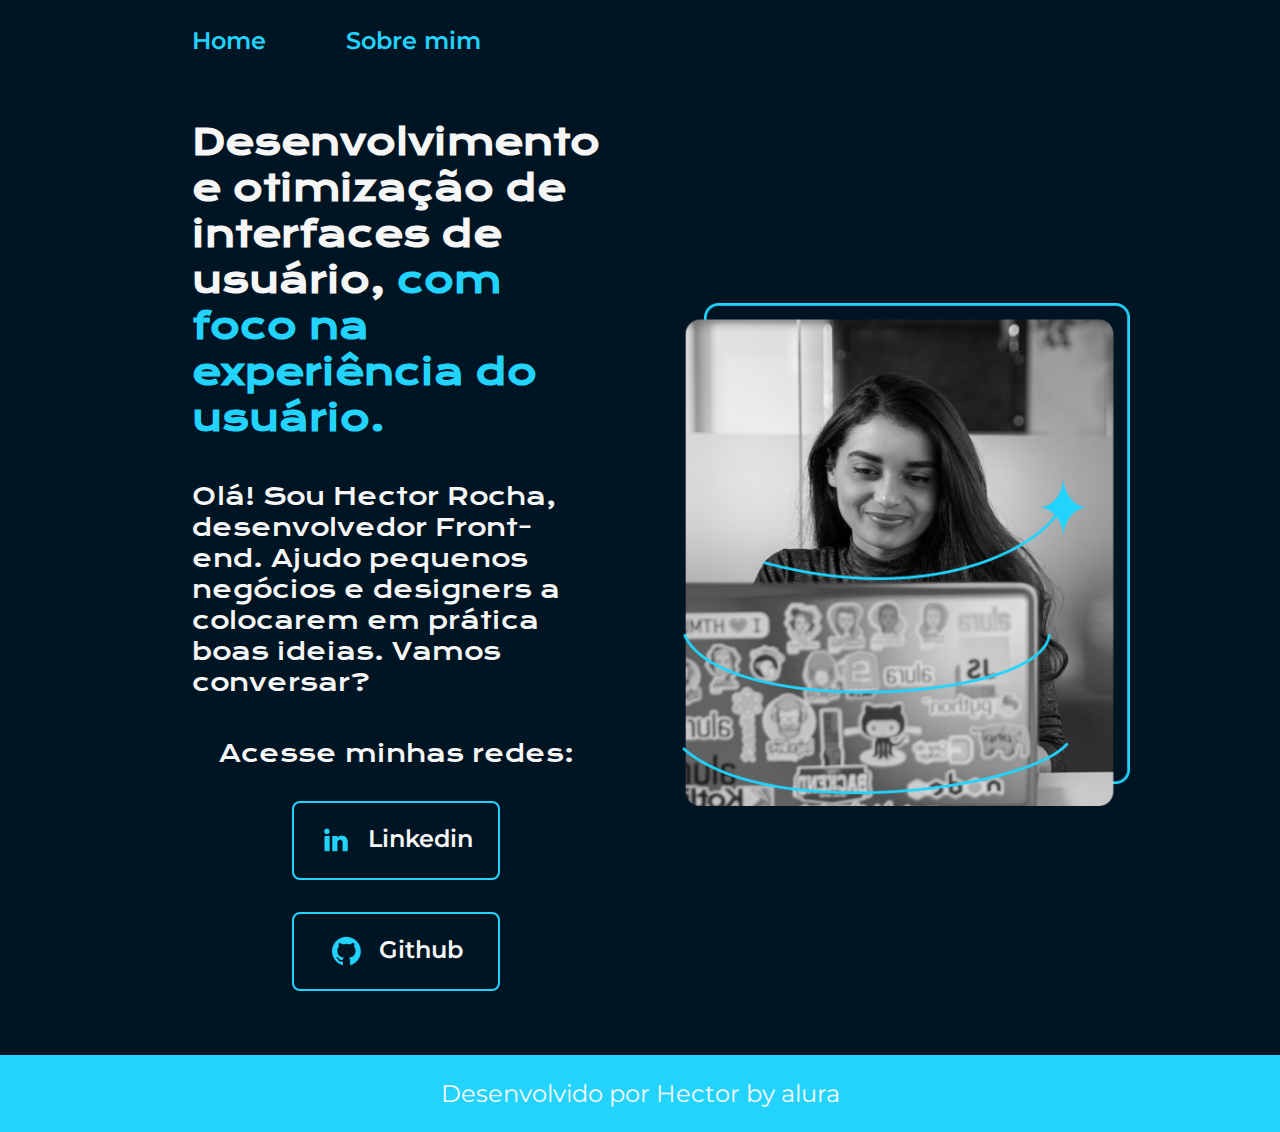
<file: index.html>
<!DOCTYPE html>
<html lang="pt-br">
<head>
	<meta charset="UTF-8">
	<meta http-equiv="X-UA-Compatible" content="IE=edge">
	<meta name="viewport" content="width=device-width, initial-scale=1.0">
	<title>Portfolio</title>
	<link rel="stylesheet" href="./slyles/styles.css">
</head>
<body>
	<header class="cabecalho">
			<nav class="cabecalho__menu">
				<a class="cabecalho__menu__link" href="index.html">Home</a>
				<a class="cabecalho__menu__link" href="about.html">Sobre mim</a>
			</nav>
	</header>
	<main class="apresentacao">
		<section class="apresentacao__conteudo">
			<h1 class="apresentacao__conteudo__titulo">Desenvolvimento e otimização de interfaces de usuário,<strong class="titulo-destaque"> com foco na experiência do usuário.</strong></h1>
			<p class="apresentacao__conteudo__texto">Olá! Sou Hector Rocha, desenvolvedor Front-end. Ajudo pequenos negócios e designers a colocarem em prática boas ideias. Vamos conversar?
			</p>
		<div class="apresentacao__links">
			<h2 class="apresentacao__links__subtitulo">Acesse minhas redes:</h2>	
				<a class="apresentacao__links__apresentacao" href="https://www.linkedin.com/in/hectorrochaa/  ">
					<img src="./imagens/Logo linkedin.png"> Linkedin</a>
				<a class="apresentacao__links__apresentacao" href="https://github.com/Hector1dev">
					<img src="./imagens/Logo Github-1.png"> Github</a>
		</div>
	</section>
		<img class="apresentacao__imagem" src="imagens/Imagem.png" alt="foto Hector codando">
	</main>
	
	<footer class="rodape">
		Desenvolvido por Hector by alura </footer>

</body>
</html>
</file>
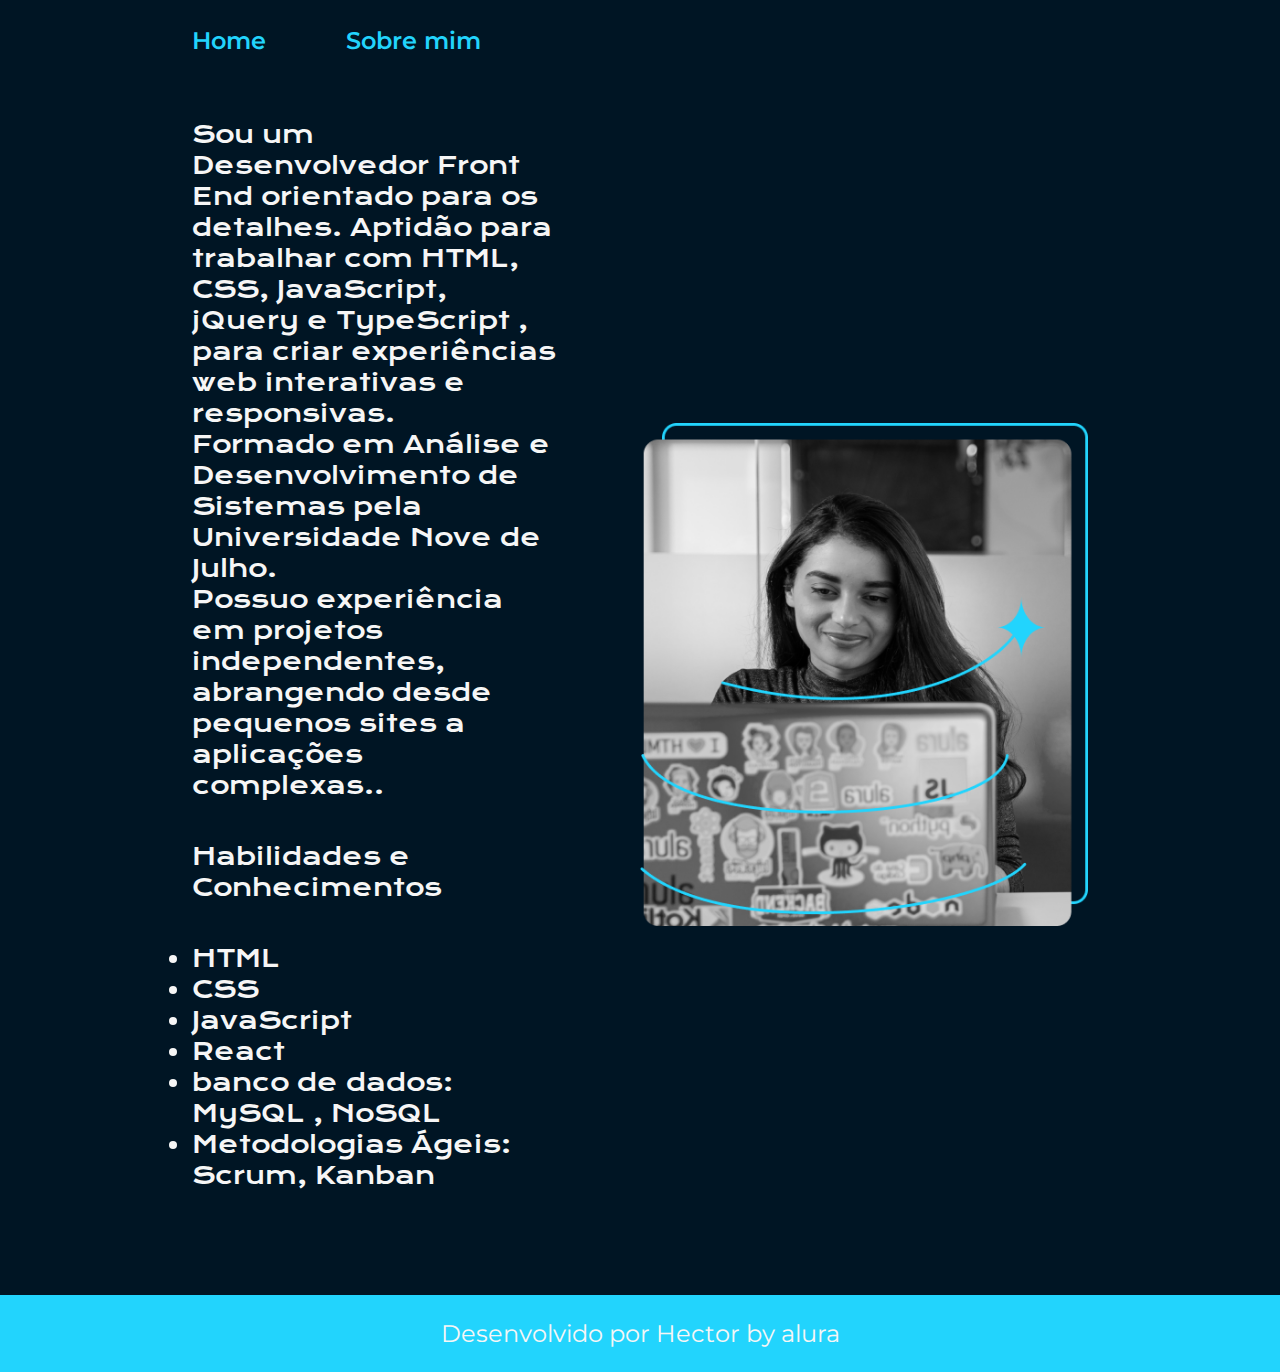
<file: about.html>
<!DOCTYPE html>
<html lang="pt-br">
<head>
    <meta charset="UTF-8">
    <meta name="viewport" content="width=S, initial-scale=1.0">
    <title>Sobre Mim</title>
    <link rel="stylesheet" href="./slyles/styles.css">
</head>
    <body>
        <header class="cabecalho">
            <nav class="cabecalho__menu">
                <a class="cabecalho__menu__link" href="index.html">Home</a>
                <a class="cabecalho__menu__link" href="about.html">Sobre mim</a>
            </nav>
            
        </header>
        <main class="apresentacao">
            <section class="apresentacao__conteudo">
                <p class="apresentacao__conteudo__texto"> 
                       
                    Sou um Desenvolvedor Front End orientado para os detalhes.
                    Aptidão para trabalhar com HTML, CSS, JavaScript, jQuery e TypeScript , para criar experiências web interativas e responsivas.<br>
                    Formado em Análise e Desenvolvimento de Sistemas pela Universidade Nove de Julho.<br>
                    Possuo experiência em projetos independentes, abrangendo desde pequenos sites a aplicações complexas..
                                           
                       
                <p class="apresentacao__conteudo__texto">Habilidades e Conhecimentos</p>
                    <ul class="apresentacao__conteudo__texto">
                        <li>HTML</li>
                        <li>CSS</li>
                        <li>JavaScript</li>
                        <li>React</li>
                        <li>banco de dados: MySQL , NoSQL</li>
                        <li>Metodologias Ágeis: Scrum, Kanban</li>
                          
                       </ul>
                    
                      </p>
            </section>
            <img class="apresentacao__imagem" src="imagens/Imagem.png" alt="foto Hector codando" >
        </main>
        <footer class="rodape">
            <p>Desenvolvido por Hector by alura</p>
        </footer>
</body>
</html>
</file>
<file: slyles/styles.css>
@import url('https://fonts.googleapis.com/css2?family=Krona+One&family=Montserrat:ital,wght@0,400;1,600&display=swap');

:root {
    --cor-primaria: #001524;
    --cor-secundaria: #F6F6F6;
    --cor-terciaria: #22D4FD;
    --cor-rover: #26577C;

    --fonte-primaria: 'Krona One', sans-serif;
    --font-secundaria: 'Montserrat', sans-serif;

}

*{
    margin: 0;
    padding: 0;
}

body {
        box-sizing: border-box;
        background-color: var(--cor-primaria);
        color: var(--cor-secundaria);
    }

.cabecalho {
    padding: 2% 0% 0% 15%;
}

.cabecalho__menu {
    display: flex;
    gap: 80px;
}

.cabecalho__menu__link{
    font-family: var(--font-secundaria);
    font-size: 1.5rem;
    font-weight: 600;
    color: var(--cor-terciaria);
    text-decoration: none;
}

.apresentacao {
    padding: 5% 15%;
    display: flex;
    align-items: center;
    justify-content: space-between;
    gap: 82px;
}

.apresentacao__conteudo{
    width: 50%;
    display: flex;
    flex-direction: column;
    gap: 40px;
}
.apresentacao__conteudo__titulo{
    font-size: 2.25rem;
    font-family: var(--fonte-primaria);
    ;
}

.titulo-destaque{
    color: var(--cor-terciaria);
}

.apresentacao__conteudo__texto{
    font-size: 1.5rem;
    font-family: var(--fonte-primaria);
}

.apresentacao__links{
    display: flex;
    flex-direction: column;
    justify-content: space-between;
    align-items: center;
    gap: 32px;

}

.apresentacao__links__subtitulo {
    font-family: var(--fonte-primaria);
    font-weight: 400;
    font-size: 1.5rem;
    

}

.apresentacao__links__apresentacao {
    display: flex;
    justify-content: center;
    gap: 16px;
    border: 2px solid var(--cor-terciaria);
    width: 50%;
    text-align: center;
    border-radius: 8px;
    font-size: 1.5rem;
    font-weight: 600;
    padding: 21.5px 0;
    text-decoration: none;
    color: var(--cor-secundaria);
    font-family: var(--font-secundaria);
    
}

.apresentacao__links__link:hover {
    background-color: var(--cor-rover);
}
.apresentacao__imagem{
    width: 50%;
        
}

.rodape {
    padding: 24px;
    color: var(--cor-secundaria);
    background-color: var(--cor-terciaria);
    text-align: center;
    font-family: var(--font-secundaria);
    font-size: 1.5rem;
    }

 @media (max-width:1200px) {
    
    .cabecalho {
        padding: 10%;
    }
    .cabecalho__menu {
        justify-content: center;
    }
    
    .apresentacao {
        flex-direction: column-reverse;
        padding: 5%;
        }
    .apresentacao__conteudo{
        width: auto;
        justify-content: center;
    }
 }
</file>
